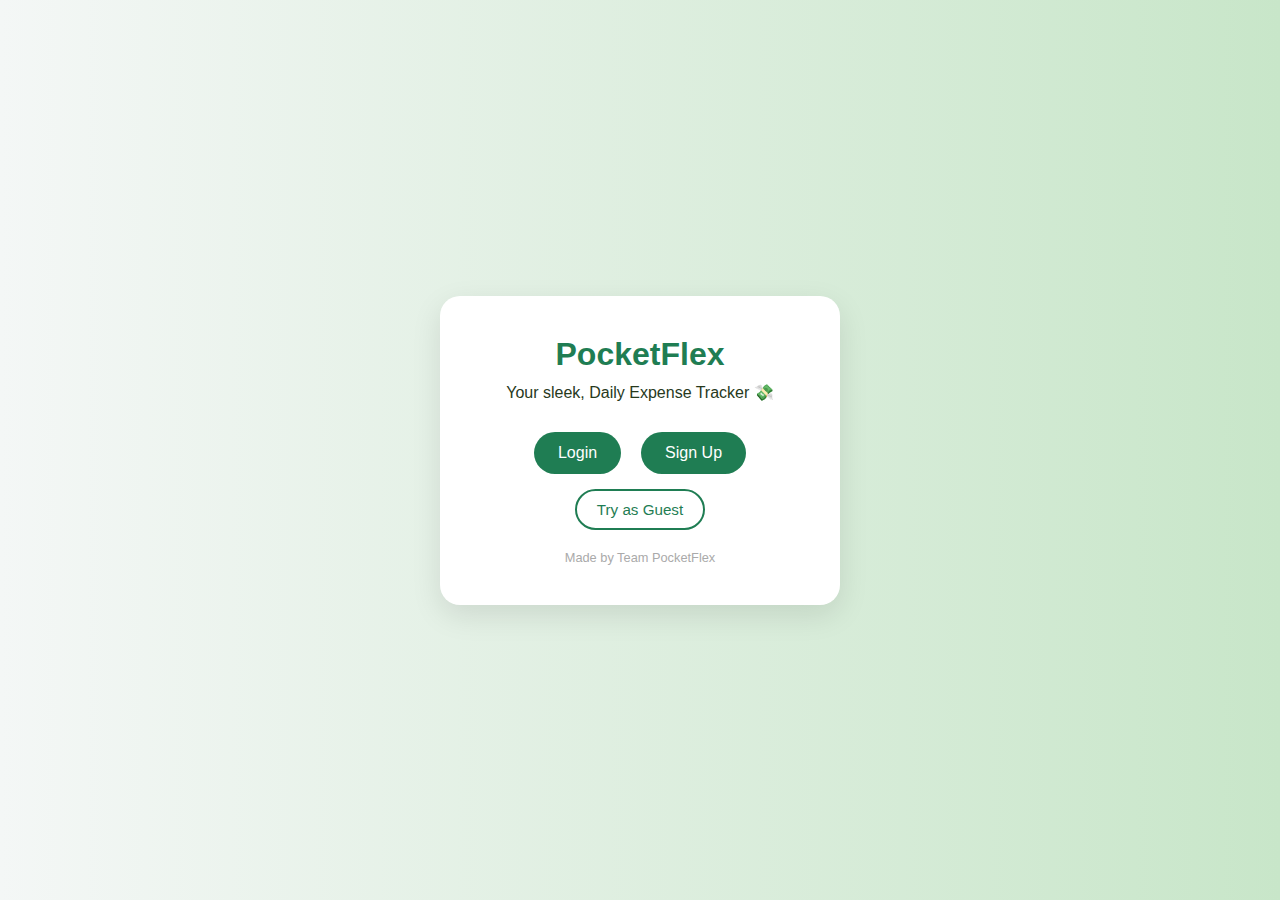
<file: PocketFlex/PocketFlex/src/static/html/index.html>
<!DOCTYPE html>
<html lang="en">
<head>
    <meta charset="UTF-8">
    <title>PocketFlex - Expense Tracker</title>
    <style>
        /* === RESET === */
        * {
            margin: 0;
            padding: 0;
            box-sizing: border-box;
        }

        body {
            font-family: 'Segoe UI', Tahoma, Geneva, Verdana, sans-serif;
            background: linear-gradient(to right, #f4f7f6, #c8e6c9);
            color: #333;
            min-height: 100vh;
            display: flex;
            justify-content: center;
            align-items: center;
            padding: 20px;
        }

        .container {
            background-color: white;
            padding: 40px;
            border-radius: 20px;
            box-shadow: 0 10px 30px rgba(0, 0, 0, 0.1);
            max-width: 400px;
            width: 100%;
            text-align: center;
        }

        h1 {
            font-size: 2rem;
            margin-bottom: 10px;
            color: #1F7D53;
        }

        p {
            margin-bottom: 30px;
            font-size: 1rem;
            color: #27391C;
        }

        .auth-buttons {
            display: flex;
            justify-content: center;
            gap: 20px;
            margin-bottom: 15px;
        }

        .auth-buttons .btn {
            padding: 12px 24px;
            background-color: #1F7D53;
            color: white;
            border: none;
            border-radius: 30px;
            font-size: 1rem;
            cursor: pointer;
            transition: all 0.3s ease;
        }

        .auth-buttons .btn:hover {
            background-color: #255F38;
        }

        .guest-button {
            margin-top: 10px;
        }

        .guest-button .btn {
            padding: 10px 20px;
            background-color: transparent;
            border: 2px solid #1F7D53;
            color: #1F7D53;
            border-radius: 30px;
            font-size: 0.95rem;
            cursor: pointer;
            transition: all 0.3s ease;
        }

        .guest-button .btn:hover {
            background-color: #1F7D53;
            color: white;
        }

        footer {
            margin-top: 20px;
            font-size: 0.8rem;
            color: #aaa;
        }
    </style>
</head>
<body>

<div class="container">
    <h1>PocketFlex</h1>
    <p>Your sleek, Daily Expense Tracker 💸</p>

    <div class="auth-buttons">
        <button class="btn" onclick="alert('Login functionality coming soon!')">Login</button>
        <button class="btn" onclick="alert('Sign Up functionality coming soon!')">Sign Up</button>
    </div>

    <div class="guest-button">
        <button class="btn" onclick="window.location.href='Main.html'">
        Try as Guest
        </button>
    </div>

    <footer>
        Made by Team PocketFlex
    </footer>
</div>

</body>
</html>
</file>
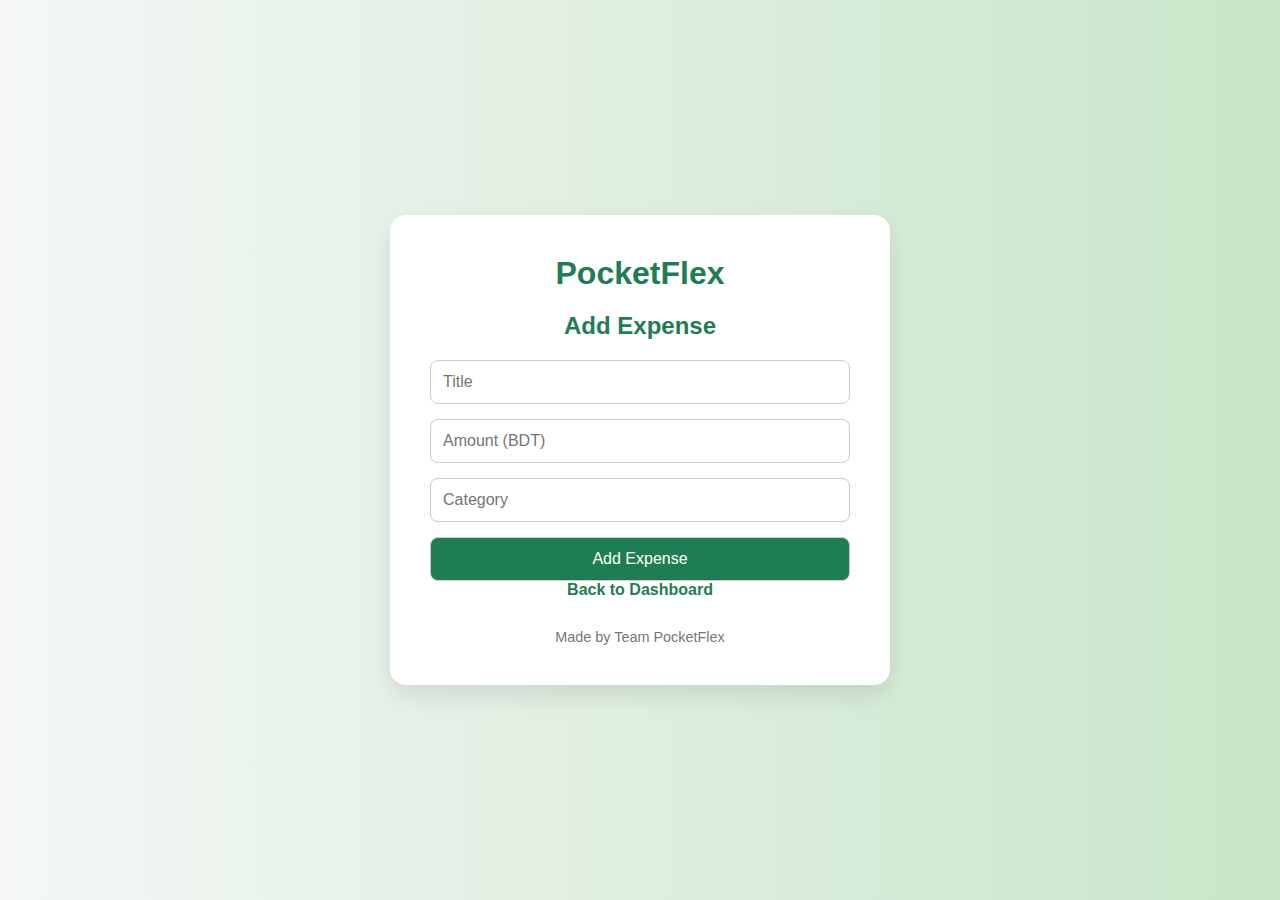
<file: PocketFlex/PocketFlex/src/static/html/add.html>
<!DOCTYPE html>
<html lang="en">
<head>
    <meta charset="UTF-8">
    <link rel="stylesheet" href="style.css">
    <title>PocketFlex - Add Expense</title>
</head>
<body>
    <div class="container">
        <h1>PocketFlex</h1>
        <h2>Add Expense</h2>
        <form id="add-expense-form">
            <input type="text" id="title" placeholder="Title" required>
            <input type="number" id="amount" placeholder="Amount (BDT)" step="0.01" min="0" required>
            <input type="text" id="category" placeholder="Category" required>
            <input type="submit" value="Add Expense">
        </form>
        <p id="add-message" style="display: none;"></p>
        <a href="Main.html">Back to Dashboard</a>
        <footer>Made by Team PocketFlex</footer>
    </div>
    <script>
        // Initialize expenses array from localStorage or create new
        let expenses = JSON.parse(localStorage.getItem('expenses')) || [];

        // Handle form submission
        document.getElementById('add-expense-form').addEventListener('submit', function(e) {
            e.preventDefault();

            // Get form values
            const title = document.getElementById('title').value;
            const amount = parseFloat(document.getElementById('amount').value);
            const category = document.getElementById('category').value;

            // Validate inputs
            if (!title || isNaN(amount) || amount < 0 || !category) {
                const message = document.getElementById('add-message');
                message.textContent = 'Please fill all fields correctly.';
                message.className = 'error';
                message.style.display = 'block';
                return;
            }

            // Create expense object
            const expense = {
                title: title,
                amount: amount,
                category: category
            };

            // Add to expenses array and save to localStorage
            expenses.push(expense);
            localStorage.setItem('expenses', JSON.stringify(expenses));

            // Show success message
            const message = document.getElementById('add-message');
            message.textContent = 'Expense added!!!';
            message.className = 'success';
            message.style.display = 'block';

            // Clear form
            document.getElementById('add-expense-form').reset();
        });
    </script>
</body>
</html>
</file>
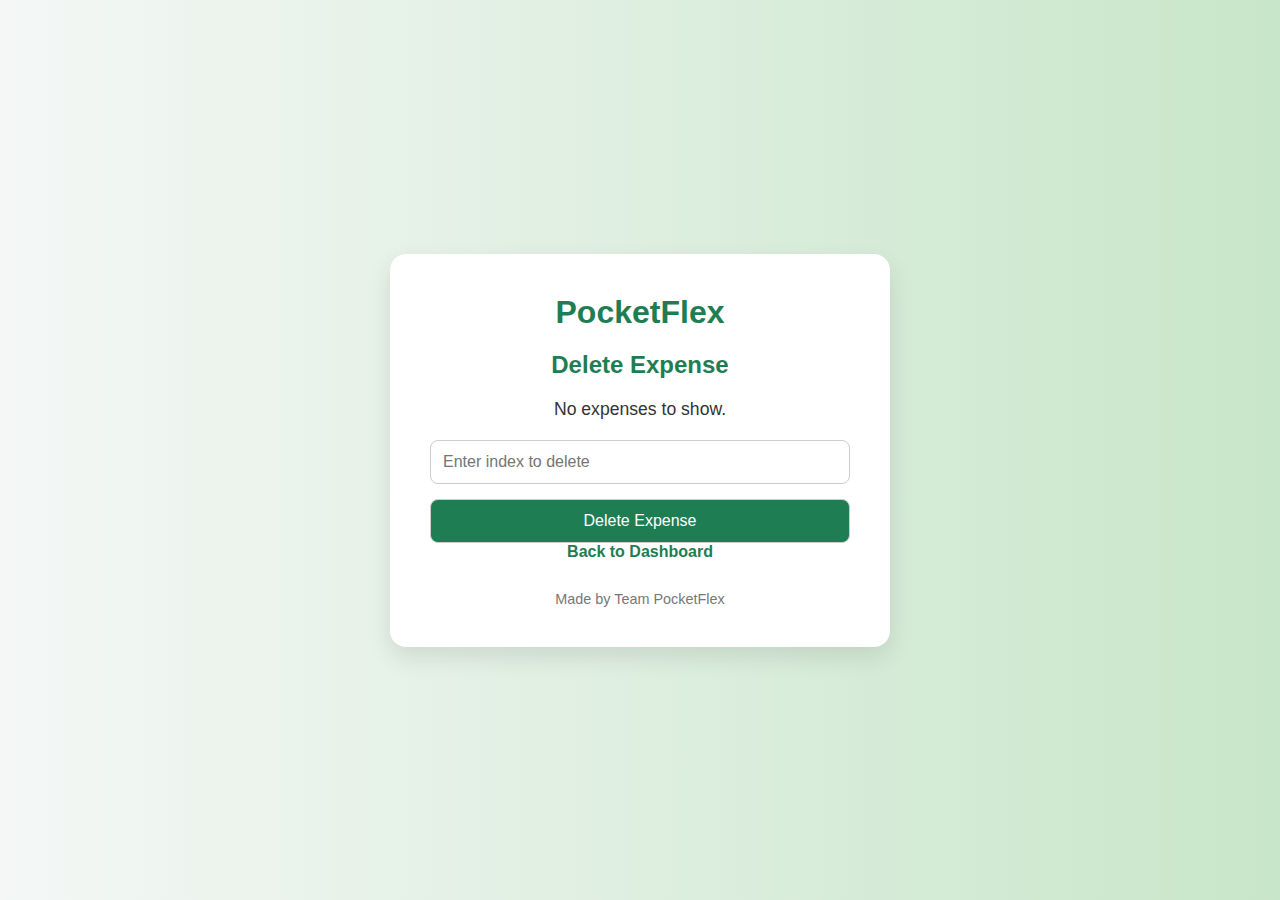
<file: PocketFlex/PocketFlex/src/static/html/delete.html>
<!DOCTYPE html>
<html lang="en">
<head>
    <meta charset="UTF-8">
    <link rel="stylesheet" href="style.css">
    <title>PocketFlex - Delete Expense</title>
</head>
<body>
    <div class="container">
        <h1>PocketFlex</h1>
        <h2>Delete Expense</h2>
        <ul id="expense-list">
            <li>No expenses to show.</li>
        </ul>
        <form id="delete-expense-form">
            <input type="number" id="delete-index" placeholder="Enter index to delete" min="1" required>
            <input type="submit" value="Delete Expense">
        </form>
        <p id="delete-message" style="display: none;"></p>
        <a href="Main.html">Back to Dashboard</a>
        <footer>Made by Team PocketFlex</footer>
    </div>
    <script>
        // Load expenses from localStorage
        let expenses = JSON.parse(localStorage.getItem('expenses')) || [];
        const expenseList = document.getElementById('expense-list');
        const deleteForm = document.getElementById('delete-expense-form');
        const deleteMessage = document.getElementById('delete-message');

        // Display expenses
        function displayExpenses() {
            if (expenses.length === 0) {
                expenseList.innerHTML = '<li>No expenses to show.</li>';
            } else {
                expenseList.innerHTML = '';
                expenses.forEach((expense, index) => {
                    const li = document.createElement('li');
                    li.textContent = `${index + 1}. Title: ${expense.title}, Amount: ${expense.amount} BDT, Category: ${expense.category}`;
                    expenseList.appendChild(li);
                });
            }
        }
        displayExpenses();

        // Handle form submission
        deleteForm.addEventListener('submit', function(e) {
            e.preventDefault();
            const index = parseInt(document.getElementById('delete-index').value) - 1;

            // Validate index
            if (index < 0 || index >= expenses.length) {
                deleteMessage.textContent = 'Invalid index.';
                deleteMessage.className = 'error';
                deleteMessage.style.display = 'block';
                return;
            }

            // Delete expense and update localStorage
            expenses.splice(index, 1);
            localStorage.setItem('expenses', JSON.stringify(expenses));

            // Show success message and update list
            deleteMessage.textContent = 'Expense deleted.';
            deleteMessage.className = 'success';
            deleteMessage.style.display = 'block';
            displayExpenses();

            // Clear form
            deleteForm.reset();
        });
    </script>
</body>
</html>
</file>
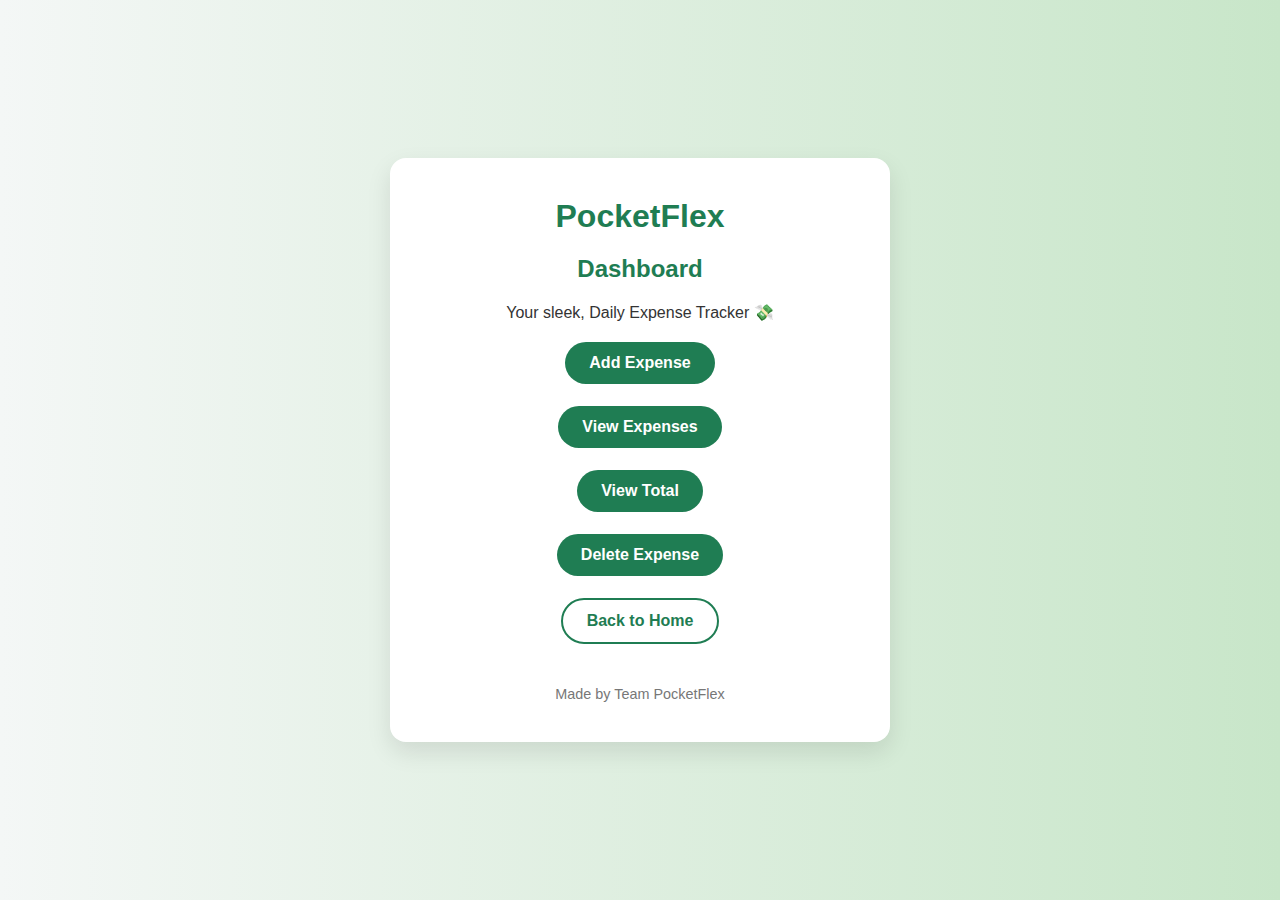
<file: PocketFlex/PocketFlex/src/static/html/Main.html>
<!DOCTYPE html>
<html lang="en">
<head>
    <meta charset="UTF-8">
    <link rel="stylesheet" href="style.css">
    <title>PocketFlex - Dashboard</title>
</head>
<body>
    <div class="container">
        <h1>PocketFlex</h1>
        <h2>Dashboard</h2>
        <p>Your sleek, Daily Expense Tracker 💸</p>
        <ul class="nav-list">
            <li><a href="add.html" class="btn">Add Expense</a></li>
            <li><a href="view.html" class="btn">View Expenses</a></li>
            <li><a href="total.html" class="btn">View Total</a></li>
            <li><a href="delete.html" class="btn">Delete Expense</a></li>
            <li><a href="index.html" class="btn secondary">Back to Home</a></li>
        </ul>
        <footer>Made by Team PocketFlex</footer>
    </div>
</body>
</html>
</file>
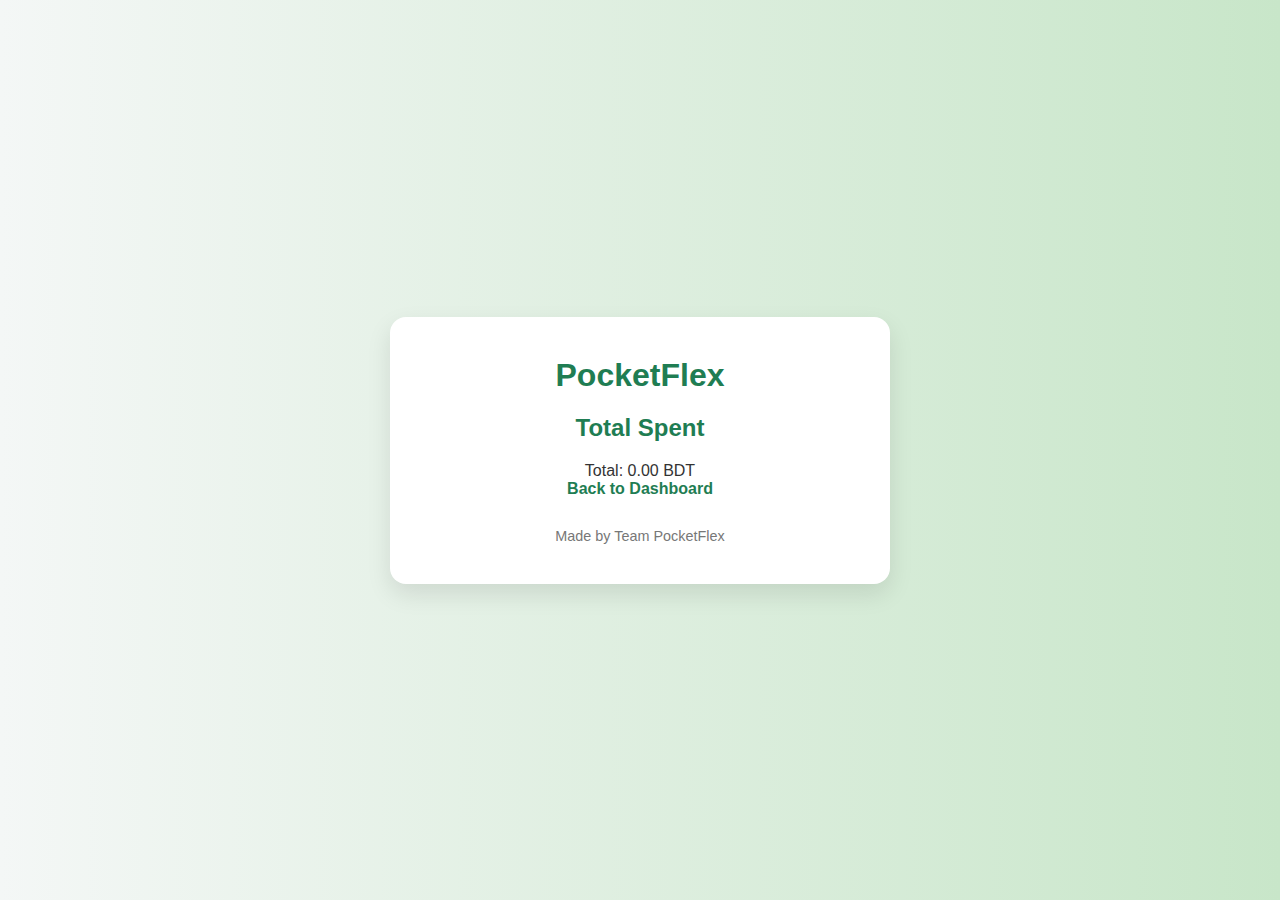
<file: PocketFlex/PocketFlex/src/static/html/total.html>
<!DOCTYPE html>
<html lang="en">
<head>
    <meta charset="UTF-8">
    <link rel="stylesheet" href="style.css">
    <title>PocketFlex - Total Spent</title>
</head>
<body>
    <div class="container">
        <h1>PocketFlex</h1>
        <h2>Total Spent</h2>
        <p id="total-spent">Total: 0 BDT</p>
        <a href="Main.html">Back to Dashboard</a>
        <footer>Made by Team PocketFlex</footer>
    </div>
    <script>
        // Load expenses from localStorage
        const expenses = JSON.parse(localStorage.getItem('expenses')) || [];
        const totalSpent = document.getElementById('total-spent');

        // Calculate total
        const total = expenses.reduce((sum, expense) => sum + expense.amount, 0);
        totalSpent.textContent = `Total: ${total.toFixed(2)} BDT`;
    </script>
</body>
</html>
</file>
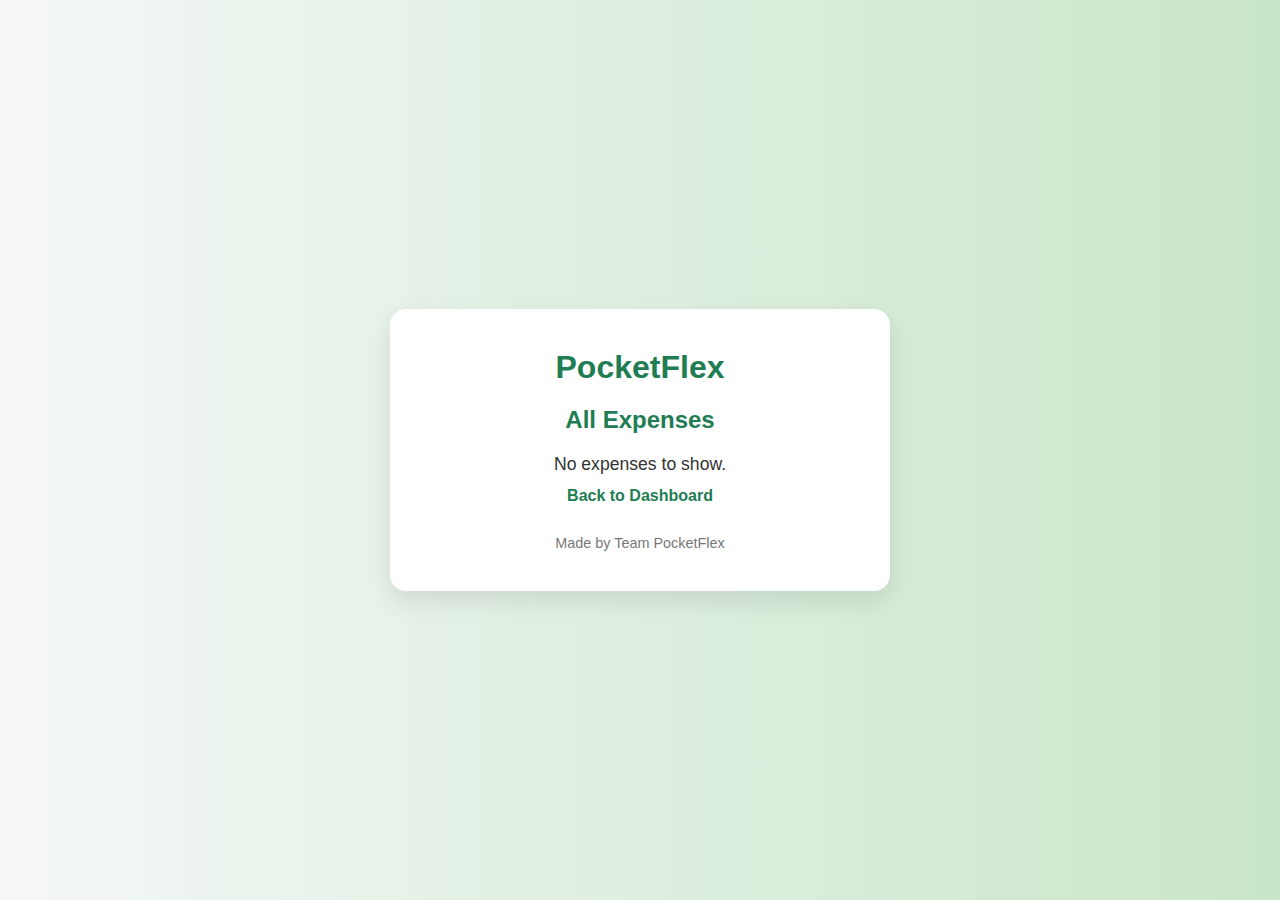
<file: PocketFlex/PocketFlex/src/static/html/view.html>
<!DOCTYPE html>
<html lang="en">
<head>
    <meta charset="UTF-8">
    <link rel="stylesheet" href="style.css">
    <title>PocketFlex - View Expenses</title>
</head>
<body>
    <div class="container">
        <h1>PocketFlex</h1>
        <h2>All Expenses</h2>
        <ul id="expense-list">
            <li>No expenses to show.</li>
        </ul>
        <a href="Main.html">Back to Dashboard</a>
        <footer>Made by Team PocketFlex</footer>
    </div>
    <script>
        // Load expenses from localStorage
        const expenses = JSON.parse(localStorage.getItem('expenses')) || [];
        const expenseList = document.getElementById('expense-list');

        // Display expenses
        if (expenses.length === 0) {
            expenseList.innerHTML = '<li>No expenses to show.</li>';
        } else {
            expenseList.innerHTML = '';
            expenses.forEach((expense, index) => {
                const li = document.createElement('li');
                li.textContent = `${index + 1}. Title: ${expense.title}, Amount: ${expense.amount} BDT, Category: ${expense.category}`;
                expenseList.appendChild(li);
            });
        }
    </script>
</body>
</html>
</file>
<file: PocketFlex/PocketFlex/src/static/html/style.css>
/* === Global Reset === */
* {
  margin: 0;
  padding: 0;
  box-sizing: border-box;
}

body {
  font-family: 'Segoe UI', Tahoma, Geneva, Verdana, sans-serif;
  background: linear-gradient(to right, #f4f7f6, #c8e6c9);
  min-height: 100vh;
  display: flex;
  justify-content: center;
  align-items: center;
  color: #333;
}

.container {
  background-color: white;
  padding: 40px;
  border-radius: 16px;
  box-shadow: 0 10px 25px rgba(0, 0, 0, 0.1);
  max-width: 500px;
  width: 90%;
  text-align: center;
}

h1, h2 {
  color: #1F7D53;
  margin-bottom: 20px;
}

form {
  display: flex;
  flex-direction: column;
  gap: 15px;
  margin-top: 20px;
}

input[type="text"],
input[type="number"],
input[type="submit"] {
  padding: 12px;
  border: 1px solid #ccc;
  border-radius: 8px;
  font-size: 1rem;
}

input[type="submit"] {
  background-color: #1F7D53;
  color: white;
  cursor: pointer;
  transition: background-color 0.3s;
}

input[type="submit"]:hover {
  background-color: #1b5e20;
}

ul {
  list-style: none;
  padding: 0;
  margin-top: 20px;
}

ul li {
  margin-bottom: 12px;
  font-size: 1.1rem;
}

a {
  color: #1F7D53;
  text-decoration: none;
  font-weight: bold;
}

a:hover {
  text-decoration: underline;
}

footer {
  margin-top: 30px;
  font-size: 0.9rem;
  color: #777;
}

/* Additional styles for messages */
#add-message, #delete-message {
  margin-top: 15px;
  font-size: 1rem;
}

.success {
  color: #1F7D53;
}

.error {
  color: #d32f2f;
}

/* Button styles for navigation */
.btn {
  display: inline-block;
  padding: 12px 24px;
  background-color: #1F7D53;
  color: white;
  border: none;
  border-radius: 30px;
  font-size: 1rem;
  cursor: pointer;
  transition: background-color 0.3s ease;
  text-decoration: none;
}

.btn:hover {
  background-color: #255F38;
  text-decoration: none;
}

.secondary {
  background-color: transparent;
  border: 2px solid #1F7D53;
  color: #1F7D53;
}

.secondary:hover {
  background-color: #1F7D53;
  color: white;
}

.nav-list {
  display: flex;
  flex-direction: column;
  gap: 10px;
}
</file>
